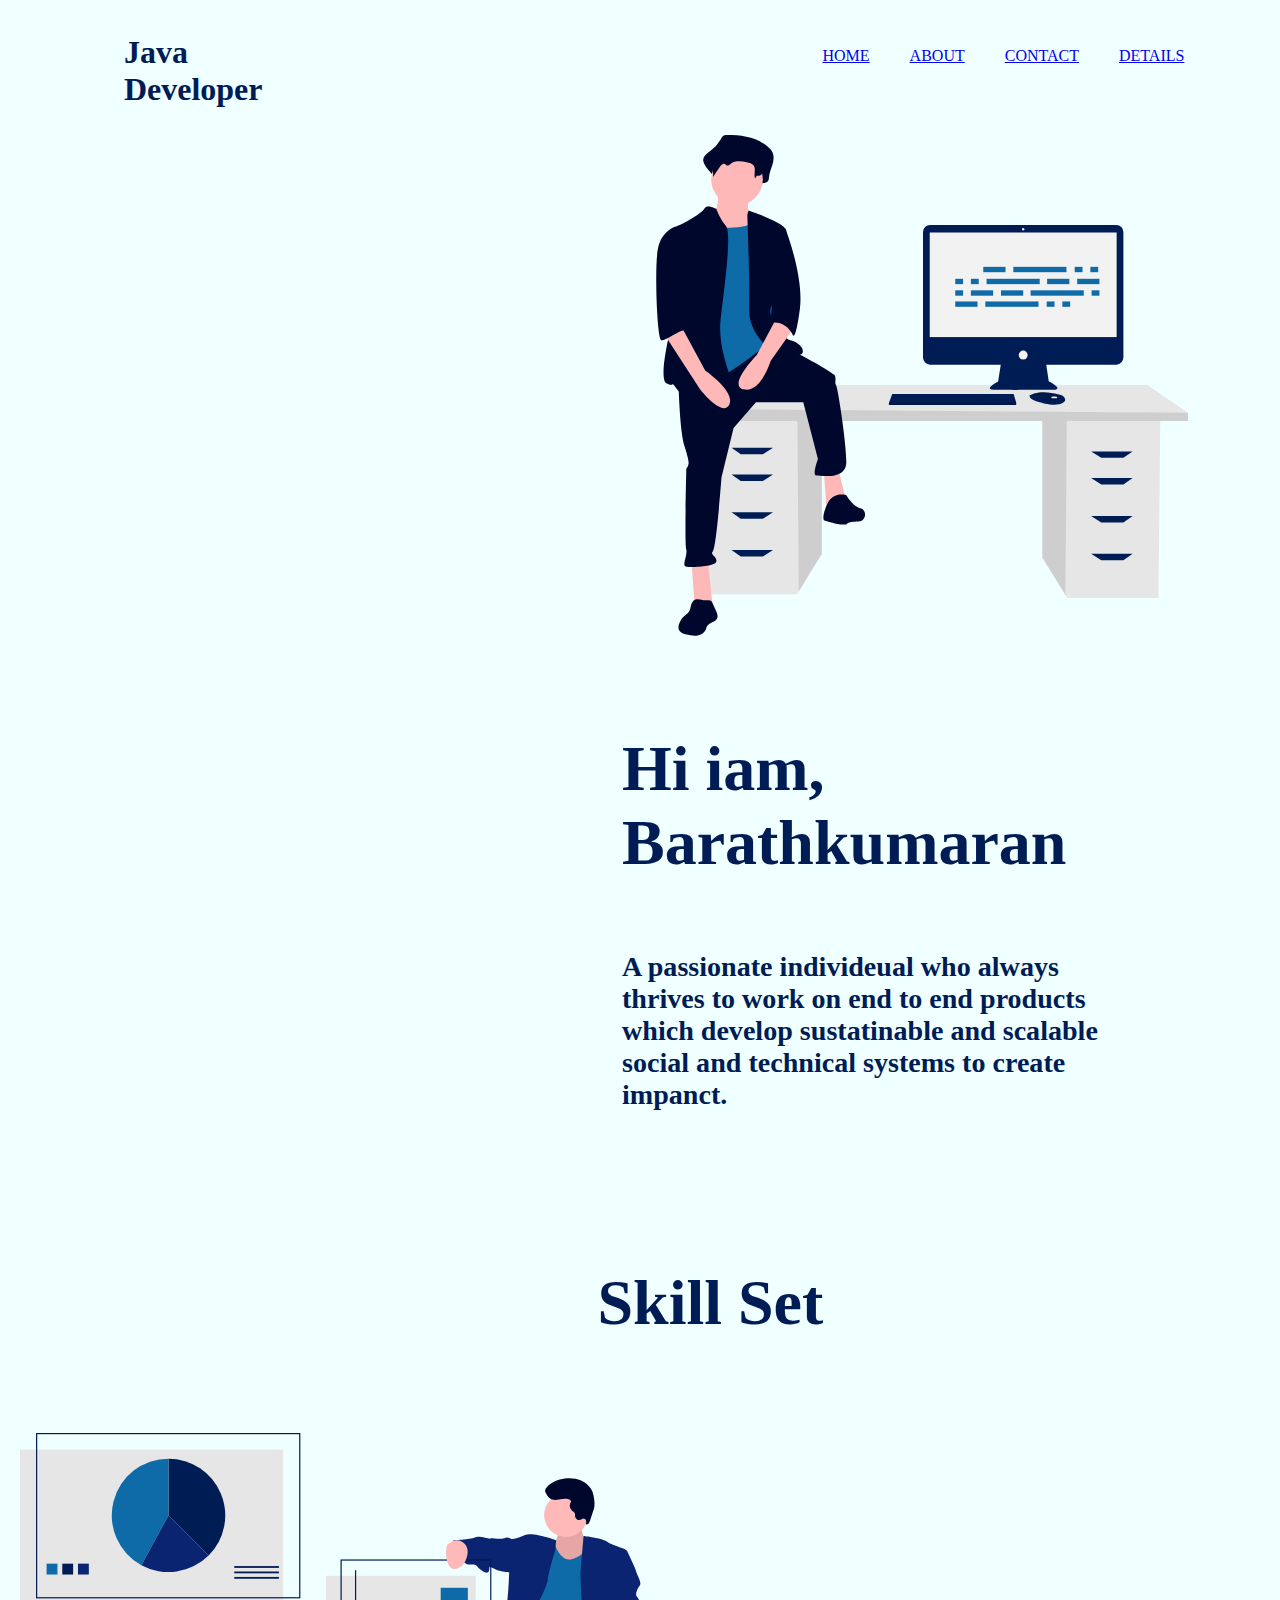
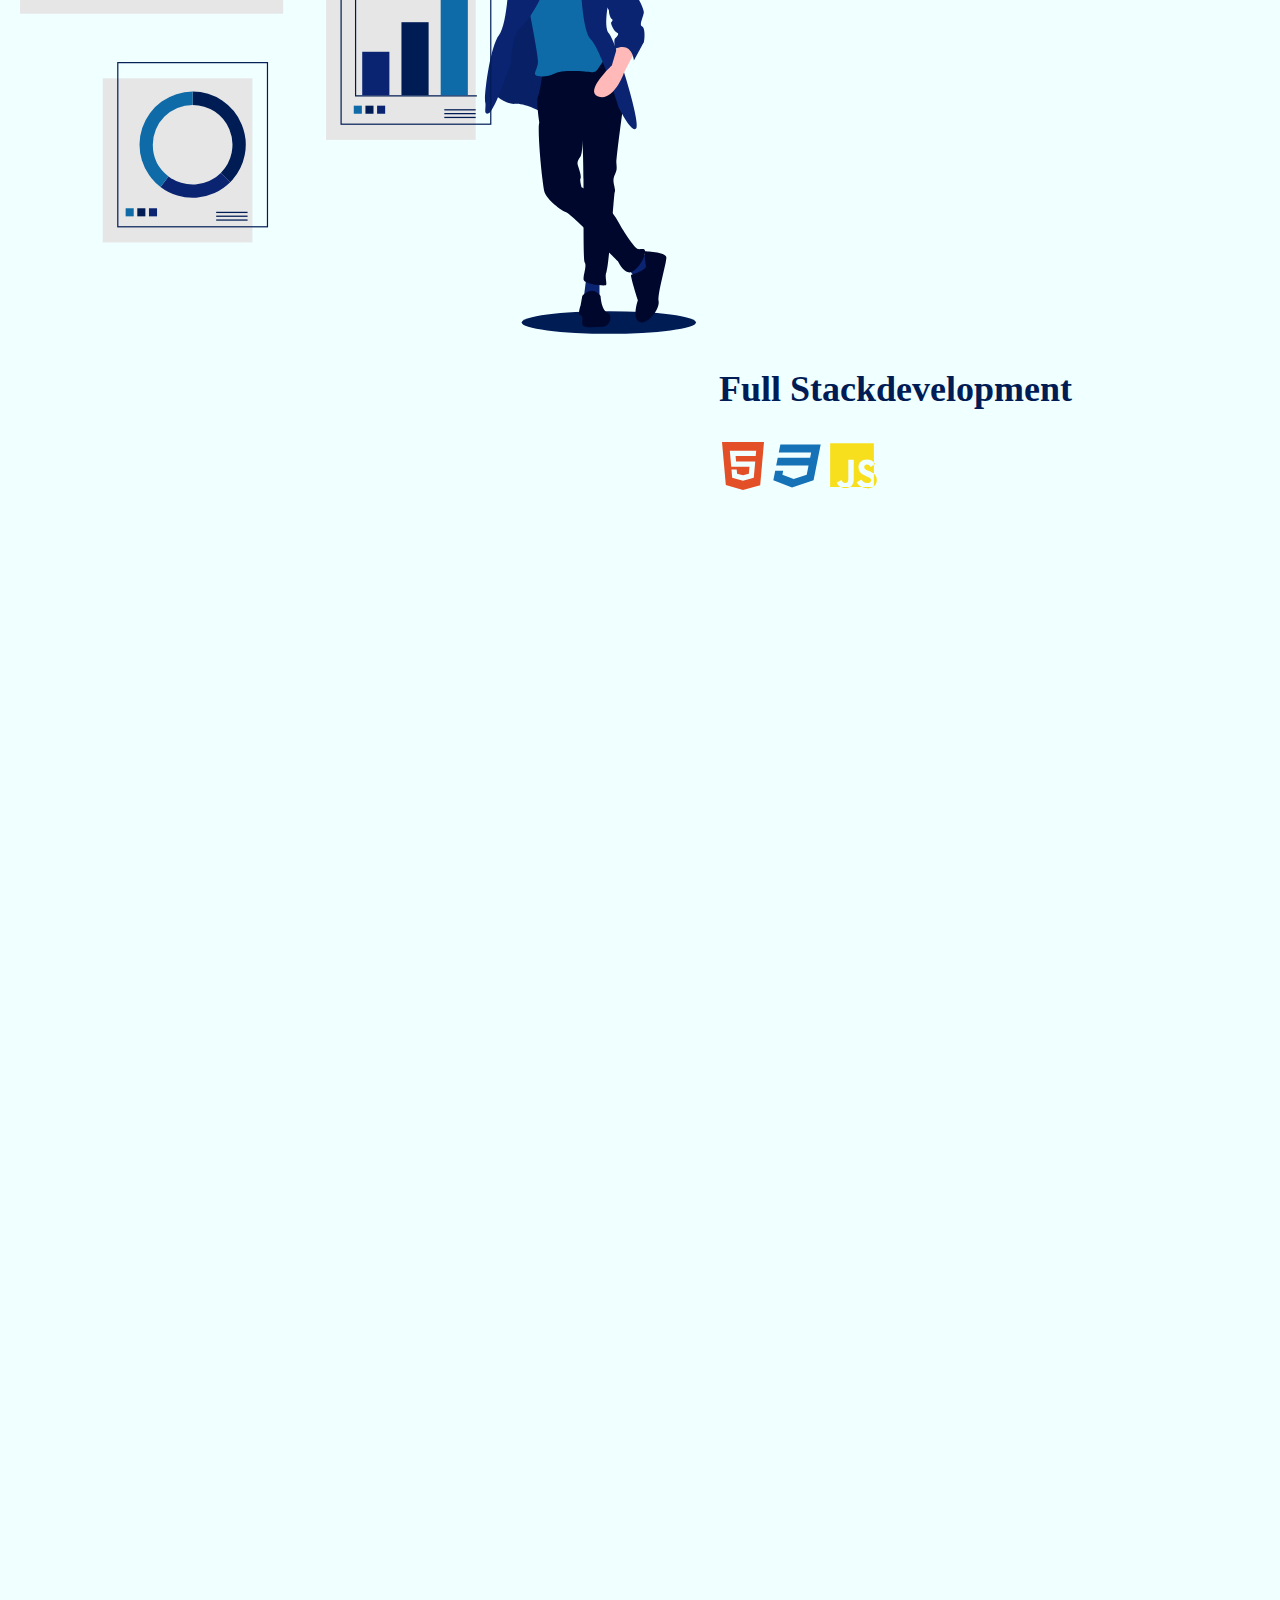
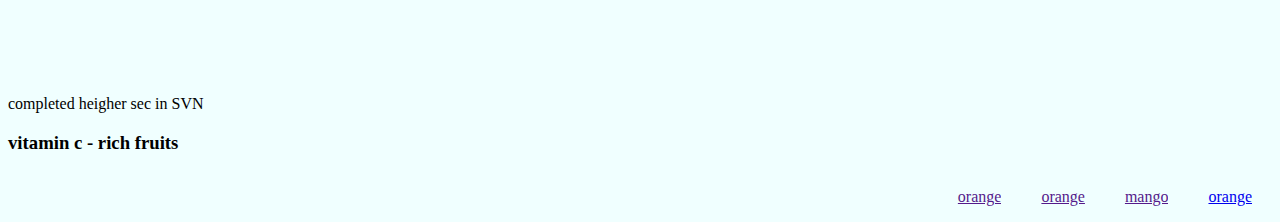
<file: PORTFOLIO.html>
<!DOCTYPE html>
<html lang="en">
<head>
    <meta charset="UTF-8">
    <meta name="viewport" content="width=device-width, initial-scale=1.0">
    <title>Document</title>
    <link rel="stylesheet" href="https://fonts.googleapis.com/css?family=Sofia">
</head>
<style>
        body {
  background-color: azure;
  
}
    
    li{
        list-style-type: none;
      
         padding-left: 20px;
         padding-right: 20px;

    }
    a{
        text-decoratio
    }
    ul{
        display:flex;
        overflow: auto;
        float: right;
       
        
    }
    h1{
        float: left;
        width: 50%;
        padding-left: 10%;
    }
    #new{
            display: flex;
            justify-content: space-between;
            padding: 5px;
            padding-right: 150px;
            position: s;
            top: 0px;
    }
    #ac{
        float: left;
        padding-top: 5%;
        padding-left:240px;
    }
    #bc{
        
        float:right;
        padding-right: 250px;
        padding-top: 50px;
        padding-bottom: 0%;
        color: rgb(0, 28, 85);
        font-family: Arial, Helvetica, sans-serif;
        /* background-color: blue; */
        /* text-shadow: 0 0 5px rgb(229, 6, 229), 0 0 10px black; */

    
        font-size:xx-large;
        font-family: "Google Sans Bold";
        position: relative;
        animation-name: newone;
        animation-timing-function: 0s;
        animation-fill-mode: forward;
    }
    @keyframes newone{
        form{left: 0px;}
        to{right: 200px;}

    }
    #next
    {
        
        float: right;
        padding-right: 150px ;
        text-align: right 50%;
        font-size: x-large;
        padding-left: 25px;
        width: 500px;
        height: 250px;
        margin-bottom: 50px;
        color: rgb(0, 28, 85);
        
        /* text-shadow: 0 0 5px cadetblue,0 0 10px black; */
    }
    #about
    {
        margin-top: 250%;
    }
    #ar
    {
        float: right;
    }
    #as
    {
        margin-top: 50px;
        padding-right: 50px;
        float: left;
        size: 50px;
    }
    #Skill
    {
        color: rgb(0, 28, 85);
        font-size:xx-large;
        text-align: center;
        background-color: black;
        margin-left: 400px;
    }
    #Skill_name
    {
        float: right;
        /* background-color: aquamarine; */
        padding-right: 200px;
        color: rgb(0, 28, 85);
        font-size: x-large;
    }
</style>
<body >
    <div id="new">
        <h1 style="color: rgb(0, 28, 85); margin-right: 500px;">Java Developer</h1>
        <nav>
            <ul style="padding-top: 4%;">
                <li><a href="ht.html">HOME</a></li>
                <li><a href="ht.html">ABOUT</a></li>
                <li><a href="ht.html">CONTACT</a></li>
                <li><a href="ht.html">DETAILS</a></li>
            </ul>
        </nav>
    </div>
    <div id="ar">
               <svg id="b52d7e2d-d80f-4111-b6ed-d15502ee1edd" data-name="Layer 1" xmlns="http://www.w3.org/2000/svg" width="700.1879" height="500.68268" viewBox="0 0 711.1879 669.68268"><title>feeling_proud</title><polygon points="516.326 380.018 516.326 565.013 547.27 615.443 549.625 619.279 671.722 619.279 674.189 380.018 516.326 380.018" fill="#e6e6e6"></polygon><polygon points="516.326 380.018 516.326 565.013 547.27 615.443 549.169 380.018 516.326 380.018" opacity="0.1"></polygon><polygon points="221.566 375.084 221.566 560.08 190.622 610.51 188.267 614.345 66.17 614.345 63.703 375.084 221.566 375.084" fill="#e6e6e6"></polygon><polygon points="221.566 375.084 221.566 560.08 190.622 610.51 188.723 375.084 221.566 375.084" opacity="0.1"></polygon><polygon points="711.188 371.385 711.188 382.484 47.67 382.484 47.67 366.451 109.335 334.385 656.923 334.385 711.188 371.385" fill="#e6e6e6"></polygon><polygon points="711.188 371.385 711.188 382.484 47.67 382.484 47.67 366.451 711.188 371.385" opacity="0.1"></polygon><polygon points="142.635 426.883 113.035 426.883 100.702 418.25 156.201 418.25 142.635 426.883" fill="#001C55"></polygon><polygon points="142.635 462.649 113.035 462.649 100.702 454.016 156.201 454.016 142.635 462.649" fill="#001C55"></polygon><polygon points="142.635 513.215 113.035 513.215 100.702 504.581 156.201 504.581 142.635 513.215" fill="#001C55"></polygon><polygon points="142.635 563.78 113.035 563.78 100.702 555.147 156.201 555.147 142.635 563.78" fill="#001C55"></polygon><polygon points="595.257 431.816 624.857 431.816 637.19 423.183 581.691 423.183 595.257 431.816" fill="#001C55"></polygon><polygon points="595.257 467.582 624.857 467.582 637.19 458.949 581.691 458.949 595.257 467.582" fill="#001C55"></polygon><polygon points="595.257 518.148 624.857 518.148 637.19 509.515 581.691 509.515 595.257 518.148" fill="#001C55"></polygon><polygon points="595.257 568.713 624.857 568.713 637.19 560.08 581.691 560.08 595.257 568.713" fill="#001C55"></polygon><path d="M859.81989,235.61493H610.63446a9.4227,9.4227,0,0,0-9.42389,9.42389V412.89655a9.4227,9.4227,0,0,0,9.42389,9.42388h94.5929l-3.54389,22.62623s-20.25281,10.75927-6.01251,11.07574,81.32764,0,81.32764,0,12.97448,0-7.59479-11.39221l-3.33362-22.30976h93.7497a9.42266,9.42266,0,0,0,9.42388-9.42388V245.03882A9.42266,9.42266,0,0,0,859.81989,235.61493Z" transform="translate(-244.40605 -115.15866)" fill="#001C55"></path><rect x="365.82336" y="130.42445" width="249.99557" height="139.87094" fill="#f2f2f2"></rect><circle cx="490.82114" cy="125.99415" r="1.58225" fill="#f2f2f2"></circle><circle cx="490.82114" cy="294.34559" r="6.01255" fill="#f2f2f2"></circle><polygon points="481.452 357.952 481.452 361.117 311.202 361.117 311.202 358.585 311.436 357.952 315.632 346.56 477.971 346.56 481.452 357.952" fill="#001C55"></polygon><path d="M791.37558,470.01266c-.31011,1.3259-1.481,2.72467-4.1265,4.04741-9.4935,4.74675-28.797-1.2658-28.797-1.2658s-14.87315-2.53161-14.87315-9.17706a11.86592,11.86592,0,0,1,1.30377-.77528c3.99133-2.11163,17.2253-7.32222,40.69051.22062a9.78618,9.78618,0,0,1,4.46035,2.923A4.667,4.667,0,0,1,791.37558,470.01266Z" transform="translate(-244.40605 -115.15866)" fill="#001C55"></path><path d="M791.37558,470.01266c-11.62,4.45247-21.97744,4.78472-32.607-2.59805a23.34328,23.34328,0,0,0-13.88583-4.57268c3.99133-2.11163,17.2253-7.32222,40.69051.22062a9.78618,9.78618,0,0,1,4.46035,2.923A4.667,4.667,0,0,1,791.37558,470.01266Z" transform="translate(-244.40605 -115.15866)" opacity="0.1"></path><ellipse cx="532.40017" cy="350.99016" rx="4.11385" ry="1.2658" fill="#f2f2f2"></ellipse><polygon points="481.452 357.952 481.452 361.117 311.202 361.117 311.202 358.585 311.436 357.952 481.452 357.952" opacity="0.1"></polygon><path d="M339.06751,115.15881a8.55394,8.55394,0,0,0-4.96126,1.1083c-1.476,1.0108-2.40629,2.78162-3.35588,4.42947a52.98576,52.98576,0,0,1-14.43428,16.30464c-4.28894,3.142-9.74169,7.05966-9.00789,12.85269a17.37163,17.37163,0,0,0,2.09058,5.4255c3.9566,7.987,14.75357,14.15926,13.69156,23.27309,3.931-6.58092-1.327-9.835,2.604-16.41586,1.87205-3.134,5.12412-6.67168,7.95054-4.70353.94637.659,1.56777,1.84095,2.55314,2.41917,2.35122,1.37972,4.85259-1.258,6.93387-3.12633,7.17685-6.44263,17.383-4.7548,26.31387-2.74743,4.21624.94767,8.8473,2.191,11.33971,6.2207,3.277,5.29821-3.11344,11.02034-4.72807,17.01049a3.264,3.264,0,0,0,3.50293,4.06214c2.67975-.26434,5.8542-.481,6.01278-1.65694,3.37154.12,7.50269-.26181,8.94728-3.7725a14.76216,14.76216,0,0,0,.69252-4.29319c.5302-5.89718,3.0331-11.27719,4.69119-16.88993s2.37906-12.1905-.41909-17.1668a19.86362,19.86362,0,0,0-3.666-4.45557C379.94,117.67017,359.06259,115.136,339.06751,115.15881Z" transform="translate(-244.40605 -115.15866)" fill="#00072D"></path><path d="M326.54375,190.06386s3.4534,28.7784-9.20909,31.08068,11.51136,41.4409,11.51136,41.4409l57.55681,6.90682-13.81364-46.04545s-9.20909-3.45341-3.4534-26.47613S326.54375,190.06386,326.54375,190.06386Z" transform="translate(-244.40605 -115.15866)" fill="#ffb8b8"></path><polygon points="47.028 569.318 51.633 632.631 75.806 632.631 68.9 569.318 47.028 569.318" fill="#ffb8b8"></polygon><polygon points="224.303 449.6 227.756 502.552 254.233 491.041 243.872 447.298 224.303 449.6" fill="#ffb8b8"></polygon><path d="M274.16705,442.73826s1.15113,66.7659,8.058,88.63749,5.75568,23.02272,4.60455,26.47613-2.30228,1.15114-2.30228,6.90682-2.30227,96.69544,0,104.7534-6.90681,21.87159,0,23.02272,39.13863,0,40.28977-6.90682-9.20909-9.20909-4.60454-13.81363,11.51136-98.99772,11.51136-98.99772l16.11591-65.61476,29.92954-34.53409H441.0818l19.56932,75.975s-8.058,21.87159-2.30228,21.87159,40.28977,6.90682,40.28977-18.41818S487.12725,451.94735,484.825,449.64508s1.15113-10.36023-2.30228-13.81364-43.74317-27.62727-58.70794-32.23181S387.857,393.51476,387.857,393.51476Z" transform="translate(-244.40605 -115.15866)" fill="#00072D"></path><path d="M498.63861,596.99051s-17.267-5.75568-25.325,11.51137-4.60454,21.87159-4.60454,21.87159,26.47613,9.20909,31.08068,4.60454c2.00333-2.00334,8.36471-2.69926,14.91273-2.84621,9.97289-.22381,12.62625-14.33323,3.20748-17.61885q-.42145-.147-.85317-.25539C507.8477,611.95529,498.63861,596.99051,498.63861,596.99051Z" transform="translate(-244.40605 -115.15866)" fill="#00072D"></path><circle cx="108.03826" cy="59.36486" r="34.53409" fill="#ffb8b8"></circle><path d="M307.55,235.53374s56.40567,11.51136,70.21931-6.90682,19.56931,51.80113,19.56931,51.80113l6.90682,73.67272-10.36023,40.28977s-54.1034,43.74318-71.37044,47.19658-43.74318,5.75569-43.74318,5.75569,8.058-127.77613,8.058-130.0784S307.55,235.53374,307.55,235.53374Z" transform="translate(-244.40605 -115.15866)" fill="#0E6BA8"></path><path d="M324.70433,213.94456s-12.54979-7.18923-16.0032-.28241S273.01591,237.836,269.5625,237.836s6.90682,95.54431,2.30227,107.05567S245.38864,440.436,258.05114,447.34281s3.45341-6.90682,16.11591,10.36022,74.82385,17.267,78.27726,10.36023-27.62727-58.708-21.87159-107.05567,14.96477-115.11362,6.90682-124.32271S324.70433,213.94456,324.70433,213.94456Z" transform="translate(-244.40605 -115.15866)" fill="#00072D"></path><path d="M366.258,221.7201l1.60341-5.518s47.89544,15.87824,50.19772,26.23847,1.15113,82.88181-6.90682,88.63749-19.56932,14.96477-11.51136,28.7784,17.267,28.77841,24.17386,29.92954,19.56931,9.20909,16.1159,17.267-44.89431-6.90682-44.89431-6.90682-27.62727-20.72045-26.47613-52.95227S366.258,221.7201,366.258,221.7201Z" transform="translate(-244.40605 -115.15866)" fill="#00072D"></path><path d="M406.54771,357.55418l-27.62727,51.80113s-40.28976,41.4409-17.267,46.04545,35.68522-37.9875,35.68522-37.9875l29.92955-42.592Z" transform="translate(-244.40605 -115.15866)" fill="#ffb8b8"></path><path d="M340.74981,124.19457a7.83806,7.83806,0,0,0-4.03868.78334,9.41322,9.41322,0,0,0-2.73182,3.13072,39.77267,39.77267,0,0,1-11.7501,11.524c-3.49138,2.22077-7.93014,4.98972-7.3328,9.0842a11.35949,11.35949,0,0,0,1.70182,3.8347,30.16344,30.16344,0,0,1,3.66519,18.80068l9.60011-13.954c1.52393-2.21507,4.17125-4.7155,6.47207-3.32442.77039.46577,1.27623,1.30117,2.07836,1.70985,1.914.97518,3.95021-.88912,5.64447-2.20967,5.84225-4.55361,14.15049-3.36066,21.42059-1.94187,3.43219.66981,7.20207,1.54859,9.231,4.39676,3.37169,4.73311-.149,11.5721,1.81882,17.04a5.02339,5.02339,0,0,0,2.07852-3.31717c2.74457.08484,6.1075-.185,7.28345-2.66638a9.18757,9.18757,0,0,0,.56374-3.03439c.43161-4.16809,2.46907-7.97065,3.81883-11.93769s1.93666-8.61616-.34116-12.13338a14.68107,14.68107,0,0,0-2.98426-3.14917C374.02174,125.96958,357.02664,124.17845,340.74981,124.19457Z" transform="translate(-244.40605 -115.15866)" fill="#00072D"></path><path d="M406.54771,237.836l10.72528,2.84686s24.95995,63.919,19.20427,107.66222-9.20909,34.53409-9.20909,34.53409-9.20909-20.72046-29.92955-16.11591Z" transform="translate(-244.40605 -115.15866)" fill="#00072D"></path><path d="M293.02894,739.422c-2.77592,3.77228-2.21935,9.16459-4.67828,13.15075-2.13144,3.45526-6.14837,5.26695-8.81439,8.32869a22.32616,22.32616,0,0,0-2.26617,3.25987c-2.47311,4.14255-4.4833,9.45174-2.04761,13.61641,1.95936,3.35022,6.07786,4.65961,9.855,5.552,4.77407,1.128,9.73436,2.03071,14.56354,1.16876s9.54882-3.819,11.27067-8.41239a32.50011,32.50011,0,0,1,1.2051-3.4007c2.61747-5.15294,10.82749-5.20864,13.50628-10.33,1.87466-3.584.15138-7.91623-1.57118-11.57578l-5.26109-11.1771c-1.74592-3.70919-8.82362-1.57608-12.51339-2.46492C301.46518,735.97844,296.49084,734.70126,293.02894,739.422Z" transform="translate(-244.40605 -115.15866)" fill="#00072D"></path><path d="M254.59773,380.5769l48.34772,74.82386s29.92954,37.98749,39.13863,20.72045-32.23181-46.04545-32.23181-46.04545L278.77159,372.519Z" transform="translate(-244.40605 -115.15866)" fill="#ffb8b8"></path><path d="M278.77159,240.13828,269.5625,237.836s-18.41818,5.75568-23.02272,29.92954-1.15114,120.86931,4.60454,122.02044,28.42725-16.83663,32.05624-13.02286-7.88238-15.75554-4.429-26.11577S278.77159,240.13828,278.77159,240.13828Z" transform="translate(-244.40605 -115.15866)" fill="#00072D"></path><g id="f3c2397c-d780-4cc6-97d8-1503d8277a2c" data-name="Group 13"><rect id="ad41612f-86f7-46b2-a964-3a5da7bcf3cf" data-name="Rectangle 55" x="437.40692" y="176.36275" width="29.75235" height="7.1626" fill="#0E6BA8"></rect><rect id="b9a0b375-cc2a-4c59-8850-661af54e4f62" data-name="Rectangle 56" x="559.72215" y="176.36275" width="10.46842" height="7.1626" fill="#0E6BA8"></rect><rect id="e174c2ab-9bc5-41ec-b37c-b06fbf8a9878" data-name="Rectangle 57" x="580.65899" y="176.36275" width="10.46842" height="7.1626" fill="#0E6BA8"></rect><rect id="ba2479ac-4c7d-43b4-a028-73b1e20e4002" data-name="Rectangle 58" x="477.62768" y="176.36275" width="71.07506" height="7.1626" fill="#0E6BA8"></rect><rect id="ac60ef86-00f2-480b-8171-28b6fdfc1958" data-name="Rectangle 59" x="399.94099" y="222.6442" width="29.75235" height="7.1626" fill="#0E6BA8"></rect><rect id="b3d8298d-cd65-487a-8b19-4cee946356e7" data-name="Rectangle 60" x="522.25621" y="222.6442" width="10.46842" height="7.1626" fill="#0E6BA8"></rect><rect id="ed27f15f-f0c4-4569-8330-a6688f8e356c" data-name="Rectangle 61" x="543.19305" y="222.6442" width="10.46842" height="7.1626" fill="#0E6BA8"></rect><rect id="f685c005-adaf-4d60-acda-005b037d82a6" data-name="Rectangle 62" x="440.16176" y="222.6442" width="71.07506" height="7.1626" fill="#0E6BA8"></rect><rect id="eca7c7fc-83f8-48ca-a588-6606db47af3f" data-name="Rectangle 63" x="522.80718" y="192.34088" width="29.75235" height="7.1626" fill="#0E6BA8"></rect><rect id="a71b5b2f-f8b9-481d-a301-5e3357e5fe42" data-name="Rectangle 64" x="563.02795" y="192.34088" width="29.75235" height="7.1626" fill="#0E6BA8"></rect><rect id="abb3a25a-f854-41fc-8391-e6ad9fbe2417" data-name="Rectangle 66" x="399.94099" y="192.34088" width="10.46842" height="7.1626" fill="#0E6BA8"></rect><rect id="add2b425-b775-4eb5-9c25-8c4c14f957c9" data-name="Rectangle 67" x="420.87784" y="192.34088" width="10.46842" height="7.1626" fill="#0E6BA8"></rect><rect id="b7159612-3b84-4b0b-a885-612eaab04c06" data-name="Rectangle 68" x="441.81466" y="192.34088" width="71.07506" height="7.1626" fill="#0E6BA8"></rect><rect id="edfc7301-4de5-47dc-80e2-1ae2da982d6d" data-name="Rectangle 69" x="461.09859" y="207.76802" width="29.75235" height="7.1626" fill="#0E6BA8"></rect><rect id="e1009f91-6275-4375-80fa-0d778e331fdc" data-name="Rectangle 70" x="420.87783" y="207.76802" width="29.75235" height="7.1626" fill="#0E6BA8"></rect><rect id="a060fb9f-1f1a-4862-9a69-16dd49199e18" data-name="Rectangle 71" x="399.941" y="207.76802" width="10.46842" height="7.1626" fill="#0E6BA8"></rect><rect id="b6754d5f-104f-449c-b9a9-cf9ac82bf5fe" data-name="Rectangle 73" x="582.31189" y="207.76802" width="10.46842" height="7.1626" fill="#0E6BA8"></rect><rect id="e6ed1ccd-2cfd-450f-a339-07df3a1ee6bb" data-name="Rectangle 74" x="500.76841" y="207.76802" width="71.07506" height="7.1626" fill="#0E6BA8"></rect></g></svg>

    </div>
    <!-- <div id="ac">
        <img src="profile-pic (2).png" style="height: 200px; width: 200px;" >
    </div> -->
    <div id="bc">
        <h1>
            Hi iam, <br> Barathkumaran
            
        </h1>

    </div>    
    <div id="next">
        <h3> A passionate individeual who always <br>thrives to work on end to end products <br>which develop sustatinable and scalable <br>social and technical systems to create impanct. </h3>
    </div>
    <div id="Skill">
        <h1>Skill Set</h1>
    </div>
    <div id="as">
        <svg id="fa973782-3a18-4630-a762-87130b613ac3" data-name="Layer 1" xmlns="http://www.w3.org/2000/svg" width="700" height="500.80067" viewBox="0 0 1120 829.80067"><title>all the data</title><ellipse cx="975.57906" cy="811.05902" rx="144.42094" ry="18.74165" fill="#001C55"></ellipse><rect y="27.5" width="436" height="272" fill="#E6E6E6"></rect><rect x="27.5" y="1" width="436" height="272" fill="none" stroke="#001C55" stroke-miterlimit="10" stroke-width="2"></rect><path d="M352.468,237.56768A94,94,0,0,0,286,77.09967v94Z" transform="translate(-40 -34.59967)" fill="#001C55"></path><path d="M286,77.09967a94.01123,94.01123,0,0,0-44.968,176.56414L286,171.09967Z" transform="translate(-40 -34.59967)" fill="#0E6BA8"></path><path d="M352.468,237.56768,286,171.09967l-44.968,82.56414a94.04908,94.04908,0,0,0,111.436-16.09613Z" transform="translate(-40 -34.59967)" fill="#0A2472"></path><rect x="44" y="216.5" width="18" height="18" fill="#0E6BA8"></rect><rect x="70" y="216.5" width="18" height="18" fill="#001C55"></rect><rect x="96" y="216.5" width="18" height="18" fill="#0A2472"></rect><rect x="355" y="220.5" width="74" height="3" fill="#001C55"></rect><rect x="355" y="229.5" width="74" height="3" fill="#001C55"></rect><rect x="355" y="238.5" width="74" height="3" fill="#001C55"></rect><rect x="137" y="406.5" width="248" height="272" fill="#E6E6E6"></rect><rect x="162" y="380.5" width="248" height="272" fill="none" stroke="#001C55" stroke-miterlimit="10" stroke-width="2"></rect><rect x="175" y="621.81429" width="13.37143" height="13.37143" fill="#0E6BA8"></rect><rect x="194.31429" y="621.81429" width="13.37143" height="13.37143" fill="#001C55"></rect><rect x="213.62857" y="621.81429" width="13.37143" height="13.37143" fill="#0A2472"></rect><rect x="325" y="627.62162" width="52" height="2.10811" fill="#001C55"></rect><rect x="325" y="633.94595" width="52" height="2.10811" fill="#001C55"></rect><rect x="325" y="640.27027" width="52" height="2.10811" fill="#001C55"></rect><path d="M326,463.09967v22a66,66,0,0,1,46.66907,112.66906l15.55633,15.55634A88,88,0,0,0,326,463.09967Z" transform="translate(-40 -34.59967)" fill="#001C55"></path><path d="M388.2254,613.32507l-15.55633-15.55634a65.98344,65.98344,0,0,1-86.6,5.87165L272.7533,621.16113a87.99775,87.99775,0,0,0,115.4721-7.83606Z" transform="translate(-40 -34.59967)" fill="#0A2472"></path><path d="M260,551.09967a66,66,0,0,1,66-66v-22a87.99914,87.99914,0,0,0-53.2467,158.06146l13.31579-17.52075A65.885,65.885,0,0,1,260,551.09967Z" transform="translate(-40 -34.59967)" fill="#0E6BA8"></path><path d="M971.62443,175.593s-4.08028,30.31061,6.41186,33.808,7.57765,30.31062,7.57765,30.31062l-31.47641,23.89875-27.979,2.33159-6.99476-36.13958L923.244,220.476s15.73821-18.65268,4.66318-37.88826S971.62443,175.593,971.62443,175.593Z" transform="translate(-40 -34.59967)" fill="#ffb9b9"></path><path d="M971.62443,175.593s-4.08028,30.31061,6.41186,33.808,7.57765,30.31062,7.57765,30.31062l-31.47641,23.89875-27.979,2.33159-6.99476-36.13958L923.244,220.476s15.73821-18.65268,4.66318-37.88826S971.62443,175.593,971.62443,175.593Z" transform="translate(-40 -34.59967)" opacity="0.1"></path><path d="M942.47961,411.666,905.75713,497.9347s-28.56192-16.3211-45.46592-14.57241-37.88827-18.65268-37.88827-18.65268l20.98427-101.424,39.05406-107.83584,54.20937,34.39089Z" transform="translate(-40 -34.59967)" fill="#0A2472"></path><path d="M942.47961,411.666,905.75713,497.9347s-28.56192-16.3211-45.46592-14.57241-37.88827-18.65268-37.88827-18.65268l20.98427-101.424,39.05406-107.83584,54.20937,34.39089Z" transform="translate(-40 -34.59967)" opacity="0.1"></path><polygon points="960.186 743.708 960.186 771.687 933.956 771.687 938.036 739.045 960.186 743.708" fill="#0A2472"></polygon><polygon points="1028.385 695.328 1047.621 706.986 1033.631 739.045 1019.059 737.296 1005.069 717.478 1028.385 695.328" fill="#0A2472"></polygon><path d="M1005.43242,403.50548l34.39089,81.02261s-12.24083,89.766-11.65793,97.3437,1.16579,10.49214-1.74869,16.904-4.08027,10.49213-2.33158,18.06979,2.33158,10.49213,1.16579,13.40661-9.32634,122.99115-13.40662,131.1517,2.33159,21.56717-1.74869,22.733-34.39089-1.74869-36.13958-8.74344,5.829-23.89876,1.74869-29.14483.5829-194.10451-5.24607-206.92823-69.94757-24.48165-69.94757-24.48165-5.829-37.30537-2.33158-43.13433S906.34,429.15293,906.34,429.15293Z" transform="translate(-40 -34.59967)" fill="#00072D"></path><path d="M971.62443,801.62374s16.3211-19.23558,30.31061,0c0,0,1.16579,22.733,11.075,27.39614s5.24607,23.31585-8.74344,23.89875-32.05931,2.91448-32.6422-4.66317,2.33158-12.24083-2.91448-14.57241,0-15.7382,0-15.7382Z" transform="translate(-40 -34.59967)" fill="#00072D"></path><path d="M973.37312,522.99925s-.5829,41.96854-4.66317,47.79751-6.41187,9.32634-4.08028,15.7382,5.829,18.06979,4.08028,20.40138,1.74868,14.57241,1.74868,14.57241,44.883,21.56717,65.8673,66.45019c0,0,21.56717,35.55668,27.979,36.13958s13.98951-4.08028,10.49214,9.32634-16.904,30.89351-26.81324,29.14482S1030.497,743.917,1030.497,743.917s-77.52523-78.691-85.68578-81.02261-31.47641-20.98427-35.55668-32.6422-12.82372-109.00163-8.74345-115.41349,19.23559-15.15531,19.23559-15.15531Z" transform="translate(-40 -34.59967)" fill="#00072D"></path><path d="M1074.2142,727.5959s36.13958,1.16579,36.72247,9.90924-15.1553,60.62123-12.82372,72.86205-18.06979,40.21986-31.4764,34.39089-2.91449-36.13958-2.91449-36.13958-13.40661-41.38564-11.075-41.96854,25.64744-7.57765,24.48165-14.57241S1074.2142,727.5959,1074.2142,727.5959Z" transform="translate(-40 -34.59967)" fill="#00072D"></path><circle cx="904.51974" cy="136.03869" r="36.13958" fill="#ffb9b9"></circle><path d="M980.95077,226.305s-19.81848,20.98427-34.39089,17.48689-22.15006-28.56192-22.15006-28.56192l-26.23034-4.66318s-18.65269,82.7713-18.65269,90.93185,18.65269,96.17791,18.65269,111.91611-15.15531,25.06455,8.16055,24.48165,12.24082-8.16055,46.04882-8.74344,39.05406,6.99475,46.04881-5.24607a97.52308,97.52308,0,0,1,17.4869-21.56717l-12.24083-43.13434L1001.935,237.38s-14.94433-29.14482-21.75313-26.81324C980.18191,210.56676,983.86525,223.39049,980.95077,226.305Z" transform="translate(-40 -34.59967)" fill="#0E6BA8"></path><path d="M973.7711,205.41135s31.07842,3.40672,39.82187,9.81859,33.2251,11.075,32.6422,15.7382-28.56192,71.11336-28.56192,71.11336-12.82373,52.46068-1.74869,64.70151,52.46067,145.72411,45.46592,156.79914-29.14482-33.808-29.14482-33.808-29.72772-96.17791-46.04882-112.499S968.71,272.93668,968.71,268.85641,973.7711,205.41135,973.7711,205.41135Z" transform="translate(-40 -34.59967)" fill="#0A2472"></path><path d="M928.31275,212.17213S890.01893,197.743,876.61231,203.572s-21.56717,6.99475-21.56717,6.99475L850.382,267.69061s-1.74869,82.1884-16.904,102.00688-25.06454,102.58977-22.733,110.75032-4.08027,22.15007,5.829,18.65269,37.30537-83.93709,37.30537-83.93709,0-46.04882,16.3211-58.87254,43.13433-65.86729,44.30013-78.691,12.24082-48.3804,12.24082-48.3804Z" transform="translate(-40 -34.59967)" fill="#0A2472"></path><path d="M1059.64179,395.92783S1042.1549,428.57,1039.82331,434.399s-18.65269,45.46593-41.96854,36.72248,22.733-51.29489,22.733-51.29489l10.49213-35.55668S1058.476,378.44094,1059.64179,395.92783Z" transform="translate(-40 -34.59967)" fill="#ffb9b9"></path><path d="M860.87411,210.56676h-5.829s-5.829-4.66317-12.82372-1.74869-23.31586-1.16579-23.31586.5829-18.06979-5.24607-25.64744-1.74869-34.97379,4.66317-34.97379,4.66317-11.075,27.979-3.49737,33.2251,18.65268,1.16579,23.89875,5.24607,15.15531-.5829,18.65268,4.66317,16.3211,14.57241,19.23559,8.74345-2.91449-11.075,9.32634-4.66318,31.47641,6.41187,31.47641,6.41187Z" transform="translate(-40 -34.59967)" fill="#0A2472"></path><path d="M947.77766,143.93681c-4.89044-1.13-9.96711.1222-14.92033.93394s-10.41184,1.07935-14.60177-1.6843c-3.0943-2.041-4.99673-5.41753-6.78315-8.66544a9.97336,9.97336,0,0,1-1.45909-3.82348c-.21032-2.40206,1.31768-4.59363,2.94029-6.37723,7.537-8.28481,18.55107-12.81929,29.65825-14.25967,9.13047-1.184,18.64965-.3911,27.08125,3.307s15.67956,10.47034,18.99451,19.05978a54.12707,54.12707,0,0,1,2.83686,13.61089,40.65711,40.65711,0,0,1,.19122,10.30794,44.18819,44.18819,0,0,1-1.99761,7.46792L984.22692,180.395a10.92419,10.92419,0,0,1-2.15919,4.27407,3.73555,3.73555,0,0,1-4.37439.95837,13.61344,13.61344,0,0,0,.19684-5.50046,4.64127,4.64127,0,0,0-3.66213-3.69318c-2.024-.21479-3.753,1.35417-5.673,2.02989a6.979,6.979,0,0,1-8.811-5.24475c-.30309-1.89562.20582-3.92494-.51269-5.7051-.84183-2.08568-3.07419-3.17852-4.7513-4.67723a10.93629,10.93629,0,0,1-3.00075-11.3656c.449-1.37991,1.717-2.00722,1.46331-3.59244C952.60981,145.79888,949.54364,144.34487,947.77766,143.93681Z" transform="translate(-40 -34.59967)" fill="#00072D"></path><rect x="507" y="236.5" width="248" height="272" fill="#E6E6E6"></rect><rect x="532" y="210.5" width="248" height="272" fill="none" stroke="#001C55" stroke-miterlimit="10" stroke-width="2"></rect><polyline points="556 227.5 556 435.5 757 435.5" fill="none" stroke="#001C55" stroke-miterlimit="10" stroke-width="2"></polyline><rect x="567" y="362.5" width="45" height="72" fill="#0A2472"></rect><rect x="632" y="313.5" width="45" height="121" fill="#001C55"></rect><rect x="697" y="256.5" width="45" height="178" fill="#0E6BA8"></rect><rect x="553" y="451.81429" width="13.37143" height="13.37143" fill="#0E6BA8"></rect><rect x="572.31429" y="451.81429" width="13.37143" height="13.37143" fill="#001C55"></rect><rect x="591.62857" y="451.81429" width="13.37143" height="13.37143" fill="#0A2472"></rect><rect x="703" y="457.62162" width="52" height="2.10811" fill="#001C55"></rect><rect x="703" y="463.94595" width="52" height="2.10811" fill="#001C55"></rect><rect x="703" y="470.27027" width="52" height="2.10811" fill="#001C55"></rect><path d="M764.3076,212.28192c10.62848.46211,18.52575,10.10069,17.376,20.67691-1.04159,9.58175-4.884,21.50465-16.98745,26.08434-21.56716,8.16055-20.40137-37.88827-16.3211-39.637C751.09528,218.24042,755.36985,211.89333,764.3076,212.28192Z" transform="translate(-40 -34.59967)" fill="#ffb9b9"></path><path d="M1039.82331,227.854l6.41186,3.11414s13.98951,28.56192,14.57241,32.6422,9.90924,19.23558,6.41186,23.31586-8.74344,14.57241-5.24607,18.65268,11.65793,20.40138,11.65793,26.23034-8.74344,21.56717-2.91448,23.31586,4.08028,24.48165,2.91448,26.23034-16.3211,30.31061-16.3211,30.31061-2.91448-32.6422-31.4764-19.23558c0,0-2.33159-16.3211,0-17.48689s8.16055-8.16055,3.49737-9.32635-11.075-15.1553-9.90924-16.904,4.08028-4.08028,1.1658-5.829-5.24607-11.65792-4.66317-13.40661-6.41186-9.90924-6.41186-9.90924Z" transform="translate(-40 -34.59967)" fill="#0A2472"></path></svg></div>
    <div id="Skill_name">
        <h2> Full Stackdevelopment</h2>
        <svg xmlns="http://www.w3.org/2000/svg" xmlns:xlink="http://www.w3.org/1999/xlink" aria-hidden="true" focusable="false" width="2em" height="2em" style="-ms-transform: rotate(360deg); -webkit-transform: rotate(360deg); transform: rotate(360deg);color: rgb(227, 79, 38);" preserveAspectRatio="xMidYMid meet" viewBox="0 0 24 24" class="iconify" data-icon="simple-icons:html5" data-inline="false"><path fill="currentColor" d="M1.5 0h21l-1.91 21.563L11.977 24l-8.564-2.438zm7.031 9.75l-.232-2.718l10.059.003l.23-2.622L5.412 4.41l.698 8.01h9.126l-.326 3.426l-2.91.804l-2.955-.81l-.188-2.11H6.248l.33 4.171L12 19.351l5.379-1.443l.744-8.157z"></path></svg>
        <svg xmlns="http://www.w3.org/2000/svg" xmlns:xlink="http://www.w3.org/1999/xlink" aria-hidden="true" focusable="false" width="2em" height="2em" style="-ms-transform: rotate(360deg); -webkit-transform: rotate(360deg); transform: rotate(360deg);color: rgb(21, 114, 182);" preserveAspectRatio="xMidYMid meet" viewBox="0 0 1792 1600" class="iconify" data-icon="fa-css3" data-inline="false"><path fill="currentColor" d="M275 0h1505l-266 1333l-804 267l-698-267l71-356h297l-29 147l422 161l486-161l68-339H119l58-297h1209l38-191H216z"></path></svg>
        <svg xmlns="http://www.w3.org/2000/svg" viewBox="0 0 448 512" width="50px" height="50px">
            <path fill="#f7df1e" d="M0 32v448h448V32H0zm241.7 372.7c0 60.3-35.3 87.9-86.8 87.9-46.5 0-73.4-24.5-87.1-54l48.1-29.2c9.3 16.5 17.7 30.4 38.4 30.4 19.5 0 32-7.6 32-37.2v-201h55.4v203.1zm136.7 87.9c-53.9 0-88.6-25.5-105.4-58.9l48.1-28.5c12.6 20.5 29.1 35.9 58.2 35.9 24.5 0 40.3-12.3 40.3-29.2 0-20.3-16.1-27.5-43.2-39.4l-14.8-6.4c-42.7-18.1-71.1-41-71.1-89.3 0-44.4 33.7-78 86.4-78 37.5 0 64.5 13.1 83.8 47.6l-46.5 30c-10.2-18.1-21.2-25.3-37.3-25.3-17 0-27.7 10.7-27.7 25.3 0 17.7 10.7 24.9 35.4 35.9l14.8 6.4c50.3 21.7 78.6 43.9 78.6 93.9 0 53.8-42.3 83-99.2 83z"/>
          </svg>
          
    </div>

    <div id="about">
        <p>
            completed heigher sec in SVN
        </p>

    </div>
    <div>
        <h3>
            vitamin c - rich fruits
        </h3>
        <li>
            <ul> <a href="D:\PADIPU\FULL STACK\HTML\NEW portfolio.html">orange</a></ul>
            <ul> <a href="">mango</a></ul>
            <ul> <a href="">orange</a></ul>
            <ul> <a href="">orange</a></ul>

        </li>
    </div>
    
</body>
</html>
</file>
